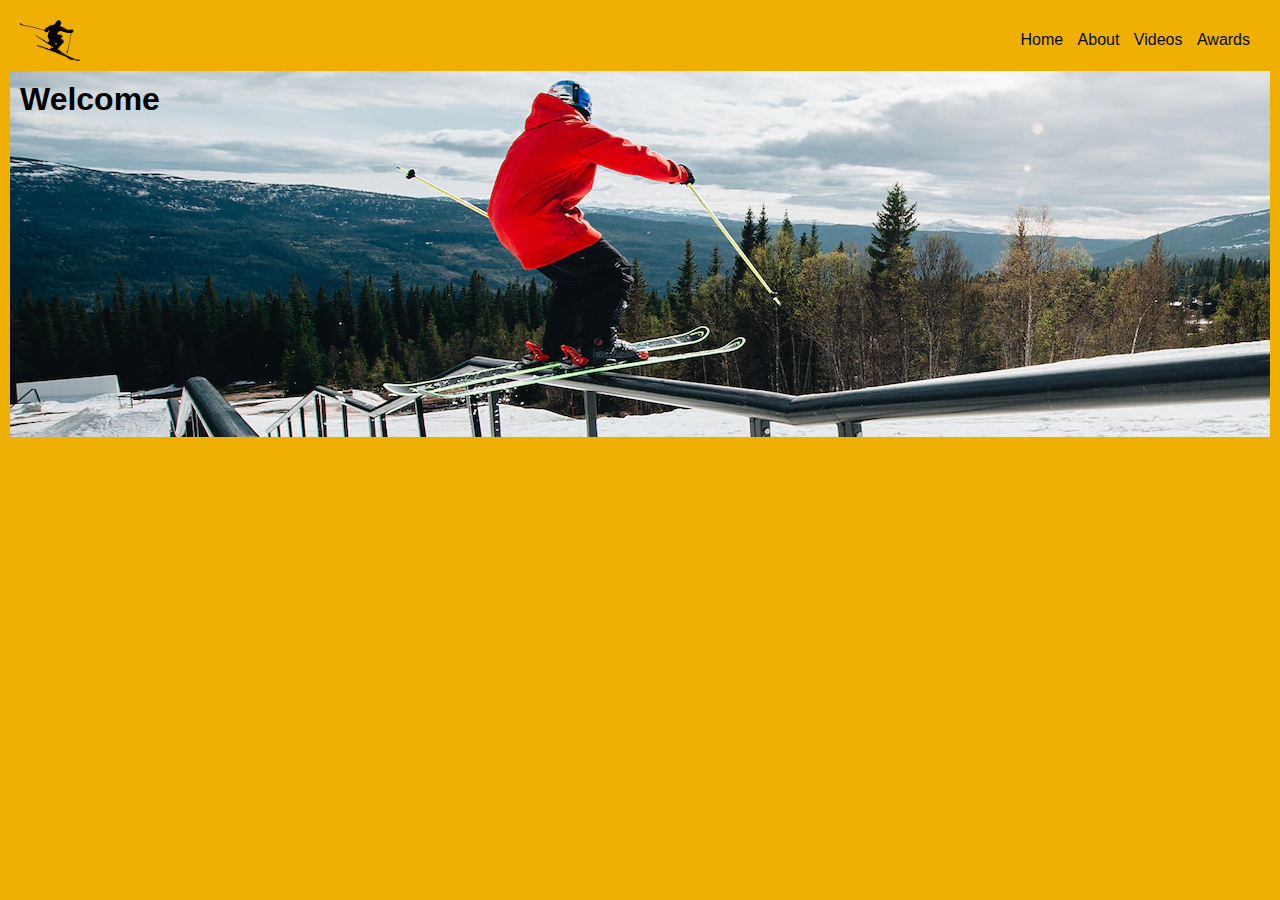
<file: classwebsite/about.html>
<!DOCTYPE html>
<html lang="en">
    <head>
        <title>about us</title>
        <link rel="icon" href="icon_payload.bmp">
        <link rel="stylesheet" href="styles.css">
    </head>
    <body>
        <header class="main-header">
            <img src="Skiing-PNG-Picture.png" class="logo">
            <nav class="navigation">
                <a href="index.html">Home</a>
                <a href="about.html">About</a>
                <a href="Videos.html">Videos</a>
                <a href="Awards.html">Awards</a>
            </nav>
        </header>
        <div class="home-banner">
<h1>Welcome</h1>
        </div>
        </header>
        <main class="content">
        </header>
        <main class="content"></main>
        <footer class="footer"></footer>
    </body>
</html>



<link rel="icon" href="Skiing-PNG-Picture.png">
</file>
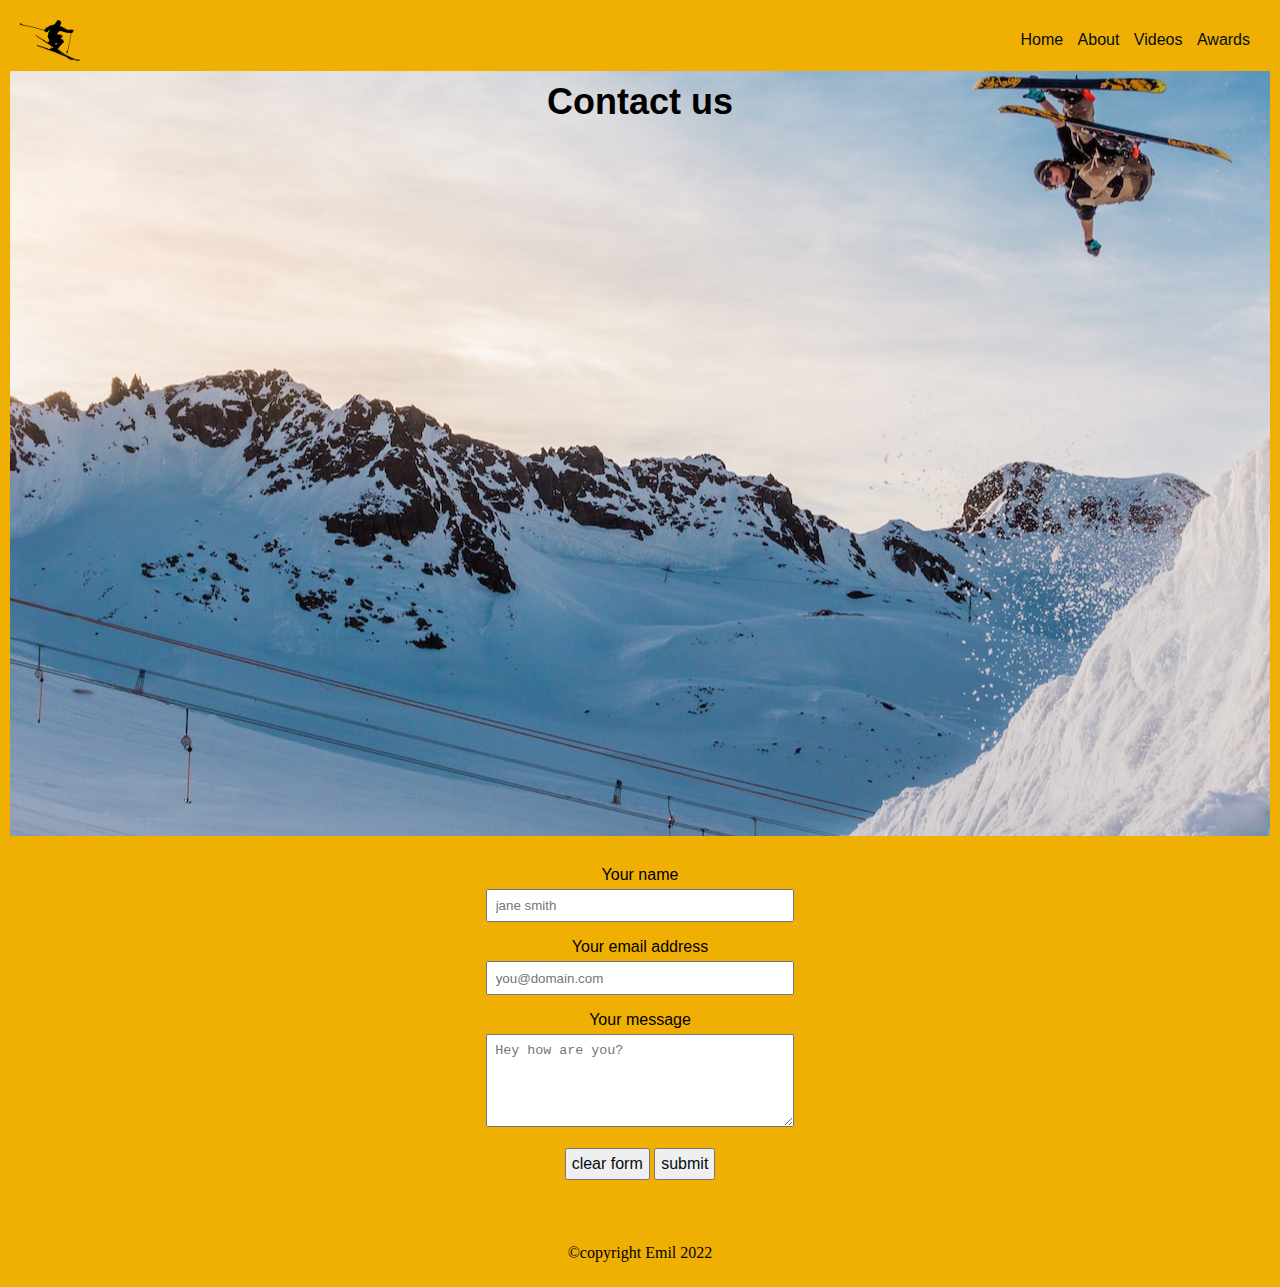
<file: classwebsite/Contact.html>
<!DOCTYPE html>
<html lang="en">
    <head>
        <title>Contact us</title>
        <link rel="icon" href="icon_payload.bmp">
        <link rel="stylesheet" href="styles.css">
    </head>
    <body>
        <header class="main-header">
            <img src="Skiing-PNG-Picture.png" class="logo">
            <nav class="navigation">
                <a href="index.html">Home</a>
                <a href="about.html">About</a>
                <a href="Videos.html">Videos</a>
                <a href="Awards.html">Awards</a>
            </nav>
        </header>
        <div class="contact-banner">
<h1>Contact us</h1>
        </div>
        </header>
        <main class="content">
        <main class="content"></main>
        <main class="main-content">
            <form id="contact" method="post" action="https//example.com/formhandler">
                <label class="label" for="user-name">Your name</label>
                <input class="input" type="text" placeholder="jane smith" id="user-name">
                <label class="label" for="user-email">Your email address</label>
                <input class="input" type="email" placeholder="you@domain.com" id="user-email" name="user-name">
                <label class="label" for="message">Your message</label>
                <textarea class="input" placeholder="Hey how are you?" name="message" id="message" cols="30" rows="5"></textarea> 
                <div class="buttons">
                    <button type="reset" class="button">clear form</button>
                    <button type="submit" class="button">submit</button>
                </div>
            </form>
        </main>
        <footer class="main-footer">
            <nav class="social-nav">
                <a href="https://facebook.com"><i class="fa-brands fa-square-facebook"></i></a>
                <a href="https://instagram.com/example"><i class="fa-brands fa-square-instagram"></i></a>
                <a href="https://twitter.com"><i class="fa-brands fa-square-twitter"></i></a>
                <a href="https://youtube.com"><i class="fa-brands fa-youtube"></i></a>
            </nav>
            <p class="copyright">&copy;copyright Emil 2022</p>
        </footer>
    </body>
</html>
</file>
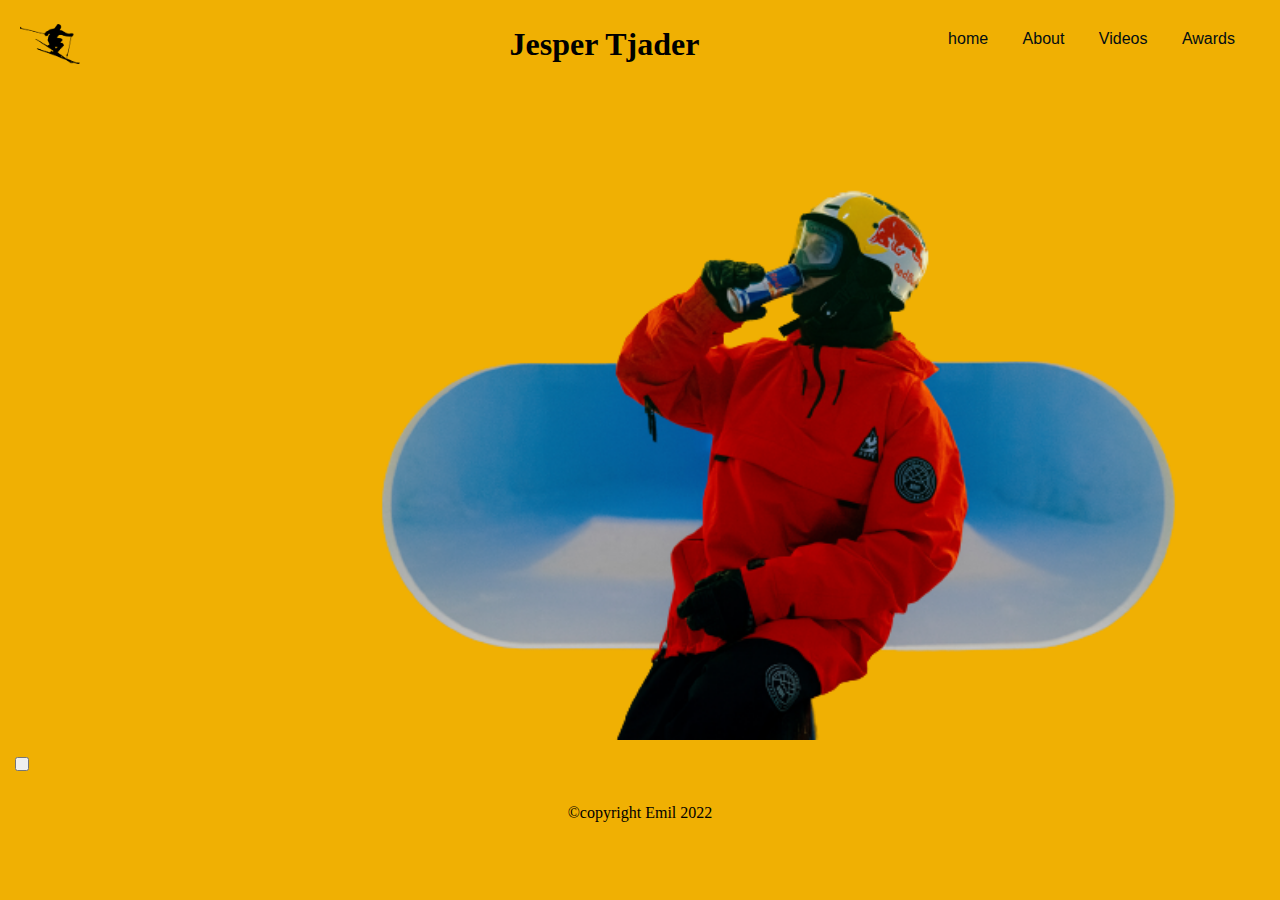
<file: classwebsite/socialmedia.html>
<!DOCTYPE html>
<html lang="en">
    <head>
        <title>Social media</title>
        <meta name="viewport" content="width=device-width,initial-scale=1.0">
        <!-- Loading icon  -->
        <link rel="icon" href="Skiing-PNG-Picture.png">
        <!-- Loading Google fonts -->
        <link rel="preconnect" href="https://fonts.googleapis.com">
        <link rel="preconnect" href="https://fonts.gstatic.com" crossorigin>
        <link href="https://fonts.googleapis.com/css2?family=Lato&family=Unica+One&display=swap" rel="stylesheet">
        <!-- loading font awesome css -->
        <link rel="stylesheet" href="https://cdnjs.cloudflare.com/ajax/libs/font-awesome/6.2.0/css/all.min.css" integrity="sha512-xh6O/CkQoPOWDdYTDqeRdPCVd1SpvCA9XXcUnZS2FmJNp1coAFzvtCN9BmamE+4aHK8yyUHUSCcJHgXloTyT2A==" crossorigin="anonymous" referrerpolicy="no-referrer" />
        <!-- loading CSS rules -->
        <link rel="stylesheet" href="styles.css">
      </head>
       
    <body>
        <header class="main-header">
            <img src="Skiing-PNG-Picture.png" class="logo">
            <h1>Jesper Tjader</h1>
            <nav>
                <ul class="navigation">
                    <li><a href="index.html">home</a></li>
                    <li><a href="about.html">About</a></li>
                    <li><a href="Videos.html">Videos</a></li>
                    <li><a href="Awards.html">Awards</a></li>
                </ul>
                <div>
                </div>
            </nav>
        </header>
        <header>
        <div class="home-banner-socialmedia">
         </div>
        </header>
        <footer class="main-footer">
            
            <button></button>
            <nav class="social-nav">
                <a href="https://facebook.com"><i class="fa-brands fa-square-facebook"></i></a>
                <a href="https://instagram.com/example"><i class="fa-brands fa-square-instagram"></i></a>
                <a href="https://twitter.com"><i class="fa-brands fa-square-twitter"></i></a>
                <a href="https://youtube.com"><i class="fa-brands fa-youtube"></i></a>
                
            
            </nav>
            <p class="copyright">&copy;copyright Emil 2022</p>
        </footer>
    </body>
</html>
</file>
<file: classwebsite/styles.css>
@import url('https://fonts.googleapis.com/css2?family=PT+Serif&display=swap');
@import url('https://fonts.googleapis.com/css2?family=Bebas+Neue&family=PT+Serif&display=swap');

*{
    box-sizing: border-box;
    margin: 0;
    padding: 5px;
}

img     {
    max-width: 100%;
}

.column{
    float: left;
    width: 33.3%;

}

.row::after{
    content: "";
    display: table;
    clear: both;
}

li, a, button {
    font-family: PT+serif;
     font-weight: 500;
     font-size: 16px;
     color: #020d13;
     text-decoration: none;
}

body{
    font-family: Arial, Helvetica, sans-serif;
    /* background-image: linear-gradient(#060607, #D1C4C0,  #5E6167, #AEB3BB); */
    margin: 0%;
    background-color: rgb(240,176,3);
}

.main-header {
    display: flex;
    justify-content: space-between;
    align-items: center;
    padding: 10px ; 
    /* background-image: linear-gradient(#060607, #D1C4C0, #5E6167, #AEB3BB); */
    background-color: rgb(240,176,3);

} 
.main-header h1{
font-family: serif;
padding-left: 17%;
}

.logo {
    width: 60px;
    padding: 0pt;
}
.navigation  {
    list-style: none;
}



.navigation li {
    display: inline-block;
    padding: 0 10px;
} 
.navigation li a{
    transition: all 0.3s ease 0s;
}

.navigation li a:hover {
    color: #e0e6d9;
}
   
.logo:hover {
    transform: rotate(180deg) 
}    


.home-banner {
    background-image: url("jesperhero.webp"); 
    height: 49vh;
    width: 100
    background-size: contain;
    background-repeat: no-repeat;
}
.home-banner-socialmedia {
    background-image: url("socialmedia-removebg-preview.png"); 
    height: 73vh;
    background-size: contain;
    background-repeat: no-repeat;
    background-position: right;
/* background-image: linear-gradient(85deg, rgba(240,176,3,1) 0%, rgba(218,207,113,1) 45%, rgba(216,164,2,1) 100%); */
background-image: url("socialmedia-removebg-preview.png");
background-color: rgb(240,176,3);
}

.main-footer {
    min-height: 3ch;
    background-color: #ffffff;
    /* padding-bottom: 10px; */
    font-family: serif;
    /* background-image: linear-gradient(#060607, #D1C4C0, #5E6167, #AEB3BB); */
    background-color: rgb(240,176,3);
}

.footer.button {
    color: white;
    background-color: black;
    padding: 2ch;
    display: block;
    text-decoration: none;
    max-width: 150px;
    text-align: center;
    margin-top: 2ch;
    border-radius: 1ch;
  }
.social-nav{
    text-align: right;
}

.social-nav a:hover{
    background-color: #ffffff;

}
.contact-banner {
    background-image: url("jorg-angeli-eW7v3RTVnqM-unsplash.jpg");
    height: 85vh;
    background-position: center;
    text-align: center;
    font-size: large;
}
.copyright{
    text-align: center;
}

#contact {
    text-align: center;
}
.label {
    display: block;
}
.input{
    min-width: 25%;
    box-sizing: border-box;
    padding: 1ch;
    margin-bottom: 1.5ch;
}
.buttons{
    text-align: center;
    padding-bottom: 1em;
}

.copyright {
text-align: center;
}
</file>
